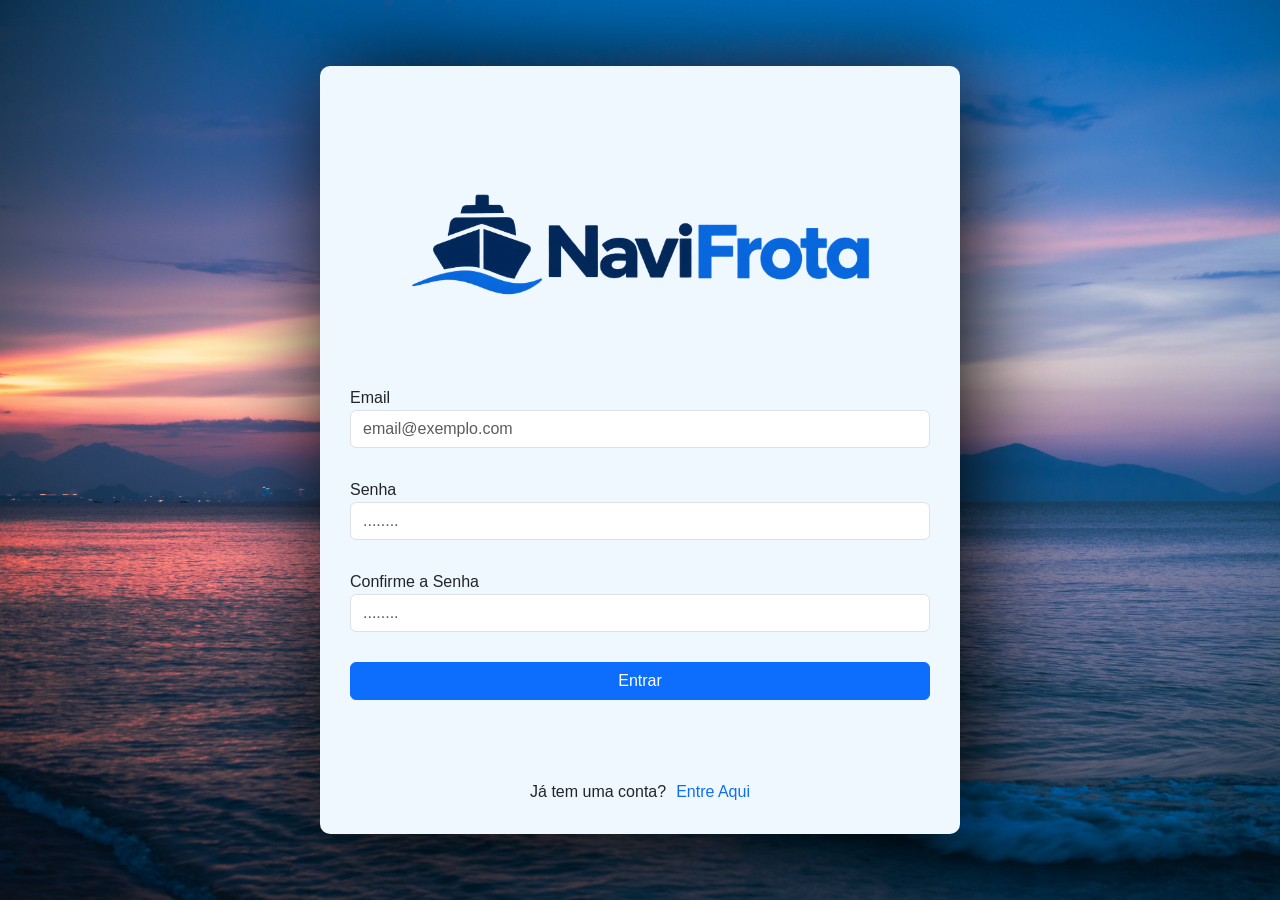
<file: src/frontend/cadastro.html>
<!DOCTYPE html>
<html lang="pt-BR">
<head>
    <meta charset="UTF-8">
    <meta name="viewport" content="width=device-width, initial-scale=1.0">
    <link href="https://cdn.jsdelivr.net/npm/bootstrap@5.3.8/dist/css/bootstrap.min.css" rel="stylesheet" integrity="sha384-sRIl4kxILFvY47J16cr9ZwB07vP4J8+LH7qKQnuqkuIAvNWLzeN8tE5YBujZqJLB" crossorigin="anonymous">
    <link rel="stylesheet" href="../frontend/css/style.css">
    <title>NaviFrota - Cadastro</title>
</head>
<body class="bodylogin">

    <form class="formulario">
      <img src="assets/images/logo.png" alt="Logo do site">
  <div class="form-group">
    <label for="exampleInputEmail1">Email</label>
    <input type="email" class="form-control" id="exampleInputEmail1" aria-describedby="emailHelp" placeholder="email@exemplo.com">
  </div>
  <div class="form-group">
    <label for="exampleInputPassword1">Senha</label>
    <input type="password" class="form-control" id="exampleInputPassword1" placeholder="........">
  </div>
  <div class="form-group">
    <label for="exampleInputPassword1">Confirme a Senha</label>
    <input type="password" class="form-control" id="exampleInputPassword1" placeholder="........">
  </div>
  <button type="submit" class="btn btn-primary">Entrar</button>
  <div class="naotem">
      Já tem uma conta?<a href="login.html" class="linkentrar">Entre Aqui</a>
  </div>
</form>
    
</body>
</html>
</file>
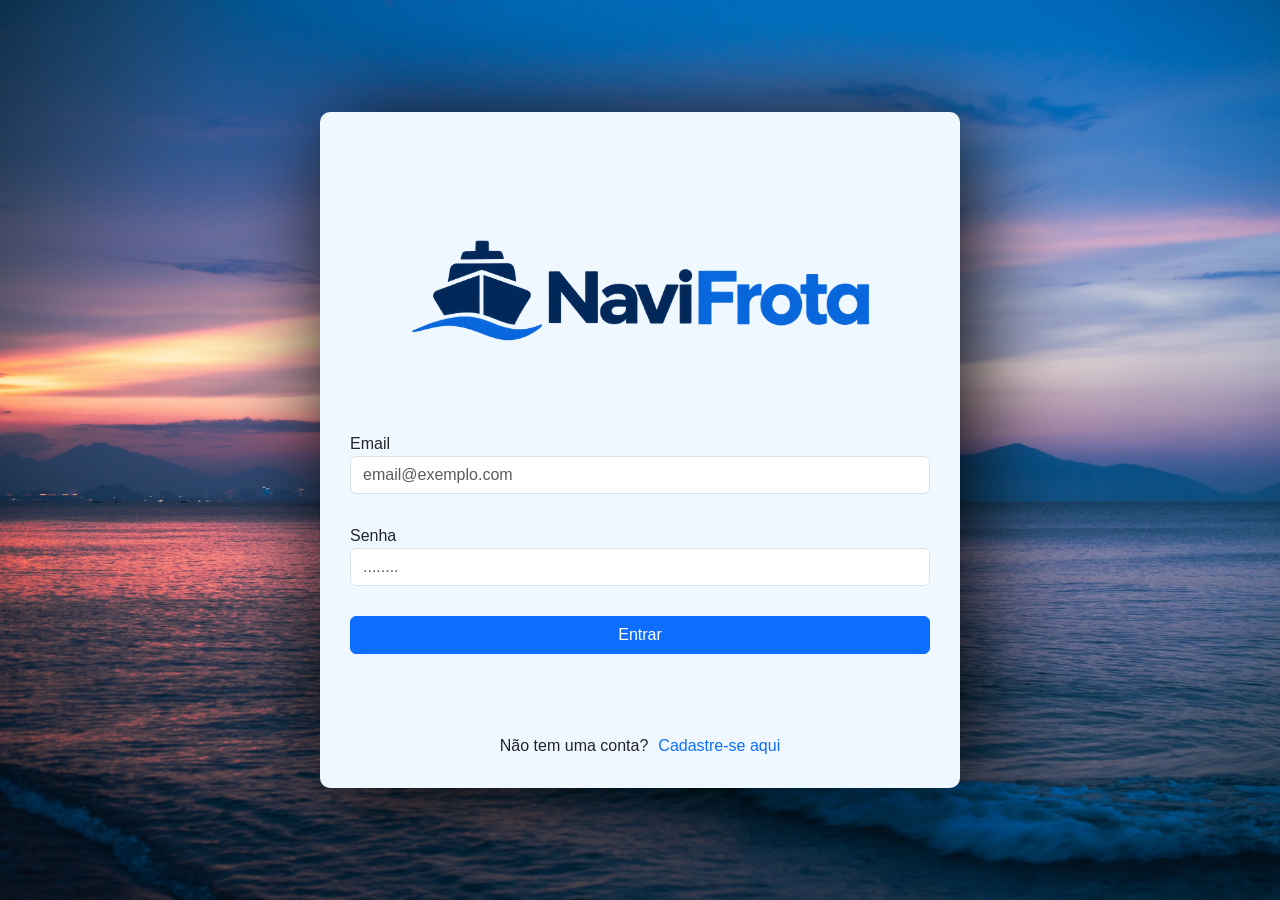
<file: src/frontend/login.html>
<!DOCTYPE html>
<html lang="pt-BR">
<head>
    <meta charset="UTF-8">
    <meta name="viewport" content="width=device-width, initial-scale=1.0">
    <link href="https://cdn.jsdelivr.net/npm/bootstrap@5.3.8/dist/css/bootstrap.min.css" rel="stylesheet" integrity="sha384-sRIl4kxILFvY47J16cr9ZwB07vP4J8+LH7qKQnuqkuIAvNWLzeN8tE5YBujZqJLB" crossorigin="anonymous">
    <link rel="stylesheet" href="../frontend/css/style.css">
    <title>NaviFrota - Login</title>
</head>
<body class="bodylogin">

    <form class="formulario">
    <img src="assets/images/logo.png" alt="Logo do site">
    <div class="form-group">
    <label for="exampleInputEmail1">Email</label>
    <input type="email" class="form-control" id="exampleInputEmail1" aria-describedby="emailHelp" placeholder="email@exemplo.com">
  </div>
  <div class="form-group">
    <label for="exampleInputPassword1">Senha</label>
    <input type="password" class="form-control" id="exampleInputPassword1" placeholder="........">
  </div>
  <button type="submit" class="btn btn-primary">Entrar</button>
  <div class="naotem">
  Não tem uma conta?<a href="cadastro.html" class="linkentrar">Cadastre-se aqui</a>
  </div>
</form>
    
</body>
</html>
</file>
<file: src/frontend/css/style.css>
* {
margin: 0;
padding: 0px;
box-sizing: border-box;
font-family: "Bricolage Grotesque", sans-serif;
}

.formulario {
    display: flex;
    flex-direction: column;
    background-color: aliceblue;
    padding: 30px;
    border-radius: 10px;
    box-shadow: 10px 5px 100px black;
    width: 50%;
}

.bodylogin {
    background-image: url(../assets/images/loginbg.jpg);
    background-repeat: no-repeat;
    background-size: cover;
    display: flex;          
    justify-content: center;
    align-items: center;
    height: 100vh; 
}



.form-group {
   padding-bottom: 30px;
}


.naotem {
    display: flex;
    margin-top: 5rem;
    justify-content: center;
    
}

.linkentrar {
    margin-left: 10px;
    text-decoration: none;
}

.imagem-principal {
  background-image: url(../assets/images/barcopginicial.jpg);
  background-repeat: no-repeat;
  background-size: cover;
  padding: 5rem;
  height: 40rem;
  color: aliceblue;
  
}

.texto-principal {
font-size: 100px;
}

.botao-dashboard {
  margin-top: 5rem;
  background-color: #ff9216;
  width: 240px;
  height: 90px;
  color: black;
  font-weight: bold;
  border: none;
  border-radius: 5px;
  font-size: 25px;
  cursor: pointer;
  transition: background-color 0.3s ease;
}

.botao-dashboard:hover {
  background-color: #c96f08;
}

.botao-catalogo {
  background-color: transparent;
  width: 270px;
  height: 90px;
  color: white;
  font-weight: bold;
  border: solid 2px white;
  border-radius: 5px;
  font-size: 25px;
  cursor: pointer;
  transition: background-color 0.3s ease;
}

.botao-catalogo:hover {
    background-color: #6a6c79;
}

.container-cards {
  display: flex;
  flex-direction: row;
  justify-content: center;
  flex-wrap: wrap;
  gap: 20px;
}
.cards {
  padding: 100px;
  background-color: aliceblue;
  min-height: 100vh; 
}

.card {
  border: none;
  box-shadow: 6px 6px 10px rgb(177, 177, 177); 
  margin: 15px;
  padding: 3rem;
}

.card-title {
  font-weight: bold;
  font-size: 40px;
}

.card-text {
  font-size: 25px;
}

.body-sobrenos {
  background-color: aliceblue;
}

.banner-sobre{
  background-image: url(../assets/images/sobrenos.png);
  background-repeat: no-repeat;
  background-size: cover;
  padding: 5rem;
  height: 24rem;
}

.textinho-banner {
color: #ff9216;
font-weight: bold;
}

.textao-banner-sobre {
  font-size: 80px;
  font-weight: bold;
}


.container-sobre {
  display: flex;
  justify-content: space-between; 
  gap: 70px;                      
  width: 100%;
  max-width: 1500px;               
  margin: 0 auto;                 
}


.quadrado {                           
  padding: 50px; 
  box-sizing: border-box;                 
}

.textao-sobre {
  font-weight: bold;
  border-left: 5px solid #ff9216;
  padding-left: 15px;
  margin: 20px 0;
}

.accordion {
  max-width: 600px;
  margin: 20px auto;
  margin-top: 5rem;
}

.accordion-item {
  border-radius: 8px;
  margin-bottom: 10px;
  overflow: hidden;
}

.accordion-header {
  padding: 14px 18px;
  font-size: 16px;
  cursor: pointer;
}

.accordion-body {
  padding: 14px 18px;
  font-size: 14px;
}

.banner-faq{
  background-image: url(../assets/images/navio-faq.jfif);
  background-repeat: no-repeat;
  background-size: cover;
  padding: 5rem;
  height: 15rem;
}

.textao-banner-faq {
  font-size: 80px;
  font-weight: bold;
  color: white;
}

.banner-servicos{
  background-image: url(../assets/images/servicos.png);
  color: white;
  background-repeat: no-repeat;
  background-size: cover;
  padding: 5rem;
  height: 22rem;
}

.servicos {
  margin-top: 4rem;
  margin-bottom: 4rem;
}

.servico-container{
  border: solid 1px rgb(184, 195, 206);
  height: 9rem;
  padding: 1rem;
}

.servico-container:hover {
background-color: white;
transition: background-color 0.3s ease;
}


.numero-servico {
color:  #ff9216;
font-weight: bold;
margin-bottom: 1rem;
}


.banner-contato{
  background-image: url(../assets/images/contato.png);
  color: white;
  background-repeat: no-repeat;
  background-size: cover;
  padding: 5rem;
  height: 24rem;
}

.contato-info{
  padding: 2rem;
}

.secao-contato {
  background: white;
  width: 60%;
  margin: 3rem auto 4rem auto;
  border-radius: 5px;
  display: flex;
  flex-direction: column;
  align-items: center; 
}

.formu {
  width: 80%;
  text-align: center;
  padding-top: 5rem;
  padding-bottom: 2rem; 
  margin-bottom: 2rem; 
}



.nome {
    width: 600px;
    margin-bottom: 1rem;
    border: solid 1px rgb(184, 195, 206);
    padding: 1rem;
}

.contato {
    width: 600px;
    height: 200px;
    border: solid 1px rgb(184, 195, 206);
    padding: 1rem;
}

.enviar {
    background-color: #092540;
    color: white;
    text-decoration: none;
    border: none;
    padding: 0.7rem;
    width: 600px;
    margin-top: 1rem;
}

.banner-catalogo{
  background-image: url(../assets/images/catalogo.png);
  color: white;
  background-repeat: no-repeat;
  background-size: cover;
  padding: 5rem;
  height: 24rem;
}


.cards {
  display: flex;
  flex-wrap: wrap;
  gap: 20px;
}

  .card-info {
    width: 350px;
    height: 260px;
    padding: 24px;
    background-color: #ffffff;
    border: 1px solid hsl(0, 0%, 88%);
    border-radius: 12px;
    box-shadow: 0 4px 10px rgba(0, 0, 0, 0.08);
    cursor: pointer;
    transition: transform 0.3s ease, box-shadow 0.3s ease;
  }

  .card-info:hover {
    transform: translateY(-10px);
    box-shadow: 0 12px 24px rgba(0, 0, 0, 0.15);
  }

  .card-info h3 {
    margin: 0 0 8px 0;
    color: #222222;
  }

  .card-info p {
    margin: 0;
    color: #555555;
    font-size: 14px;
    line-height: 1.4;
  }

.card-info td, th {
  padding-left: 20px;
  padding-right: 10px;
  font-size: 14px;
}

.cards-dash {
  margin-top: 3rem;
}

.body-dashboard {
  background-image: url(../assets/images/dashboard.png);
  background-repeat: no-repeat;
  background-size: cover;
  padding: 5rem;
}

.table td, th {
  text-align: center;
  font-size: 16px;
}

.table tr, td {
  vertical-align: middle;
}

.table {
  max-width: 70rem;
  height: 20rem;  
}

.tabela {
  background-color: white;
  margin-top: 3rem;
  border-radius: 5px;
  padding: 2rem;
  max-width: 87%;
}
</file>
